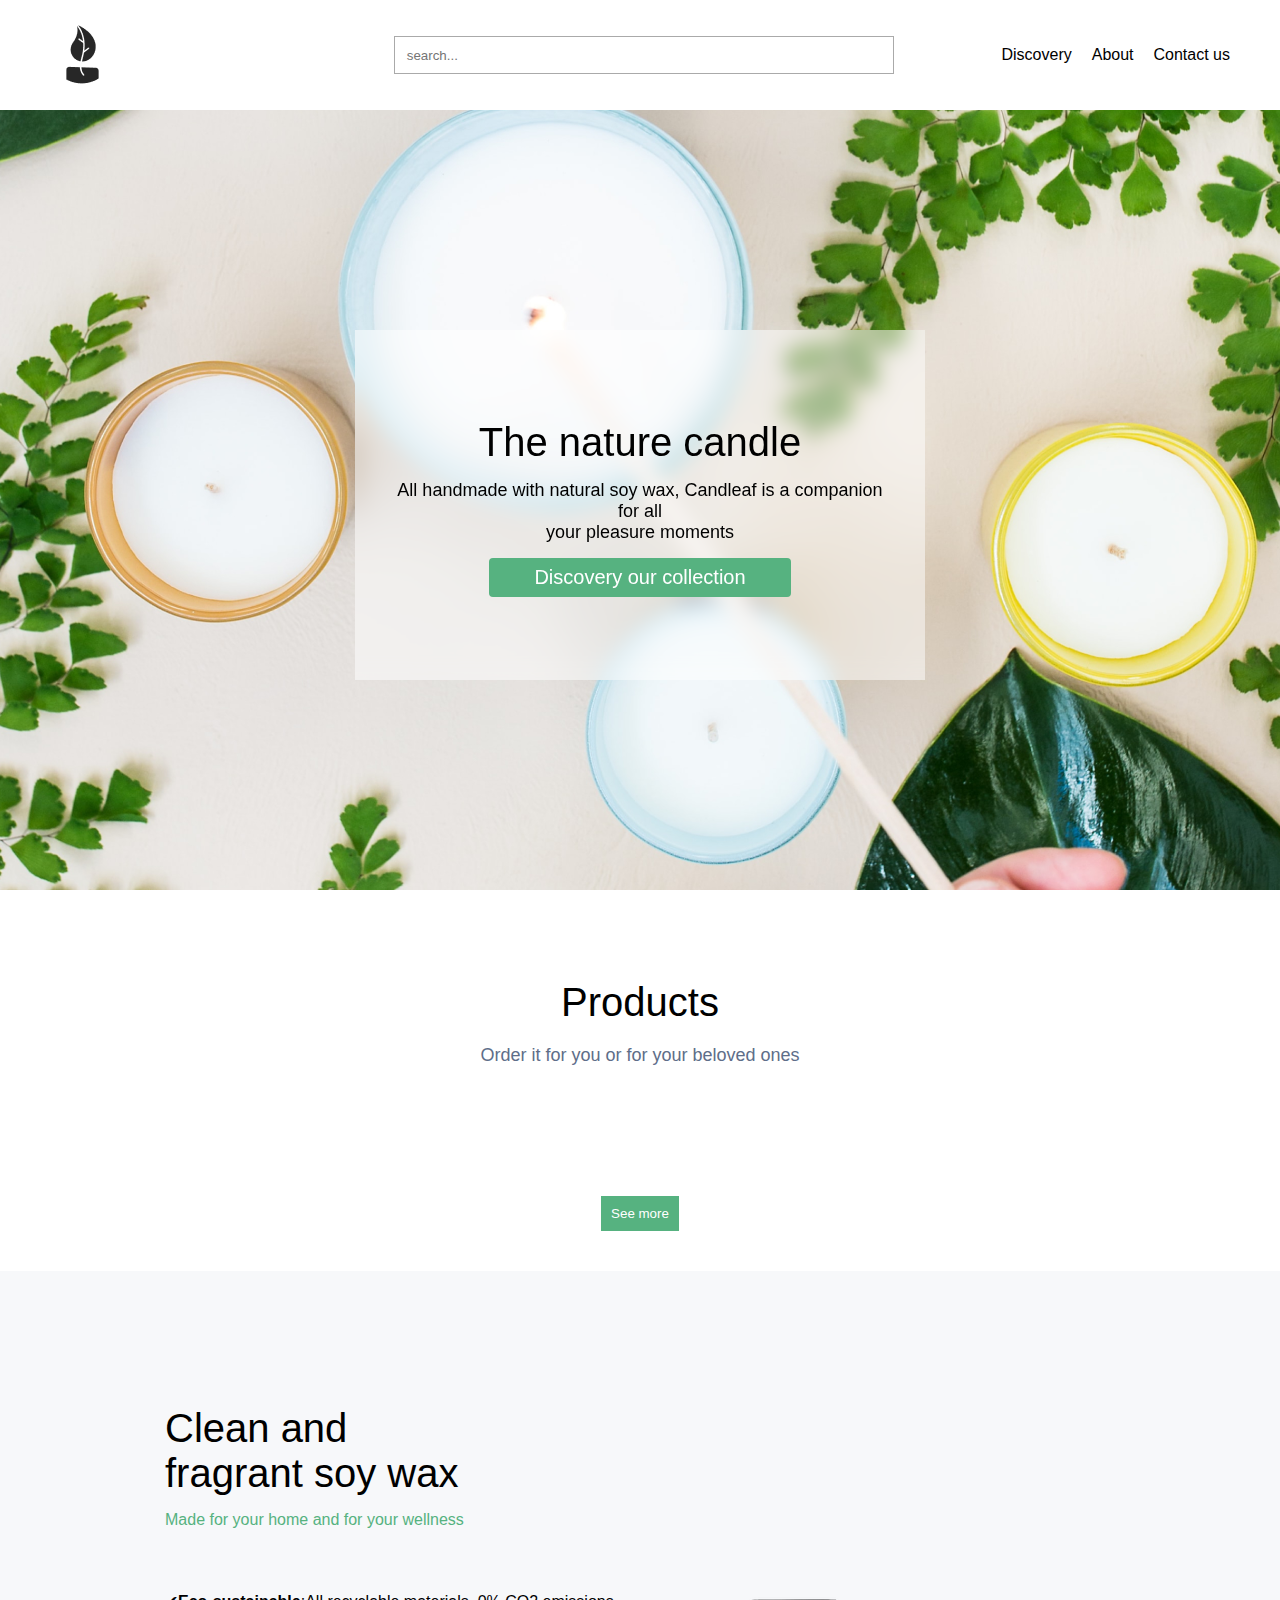
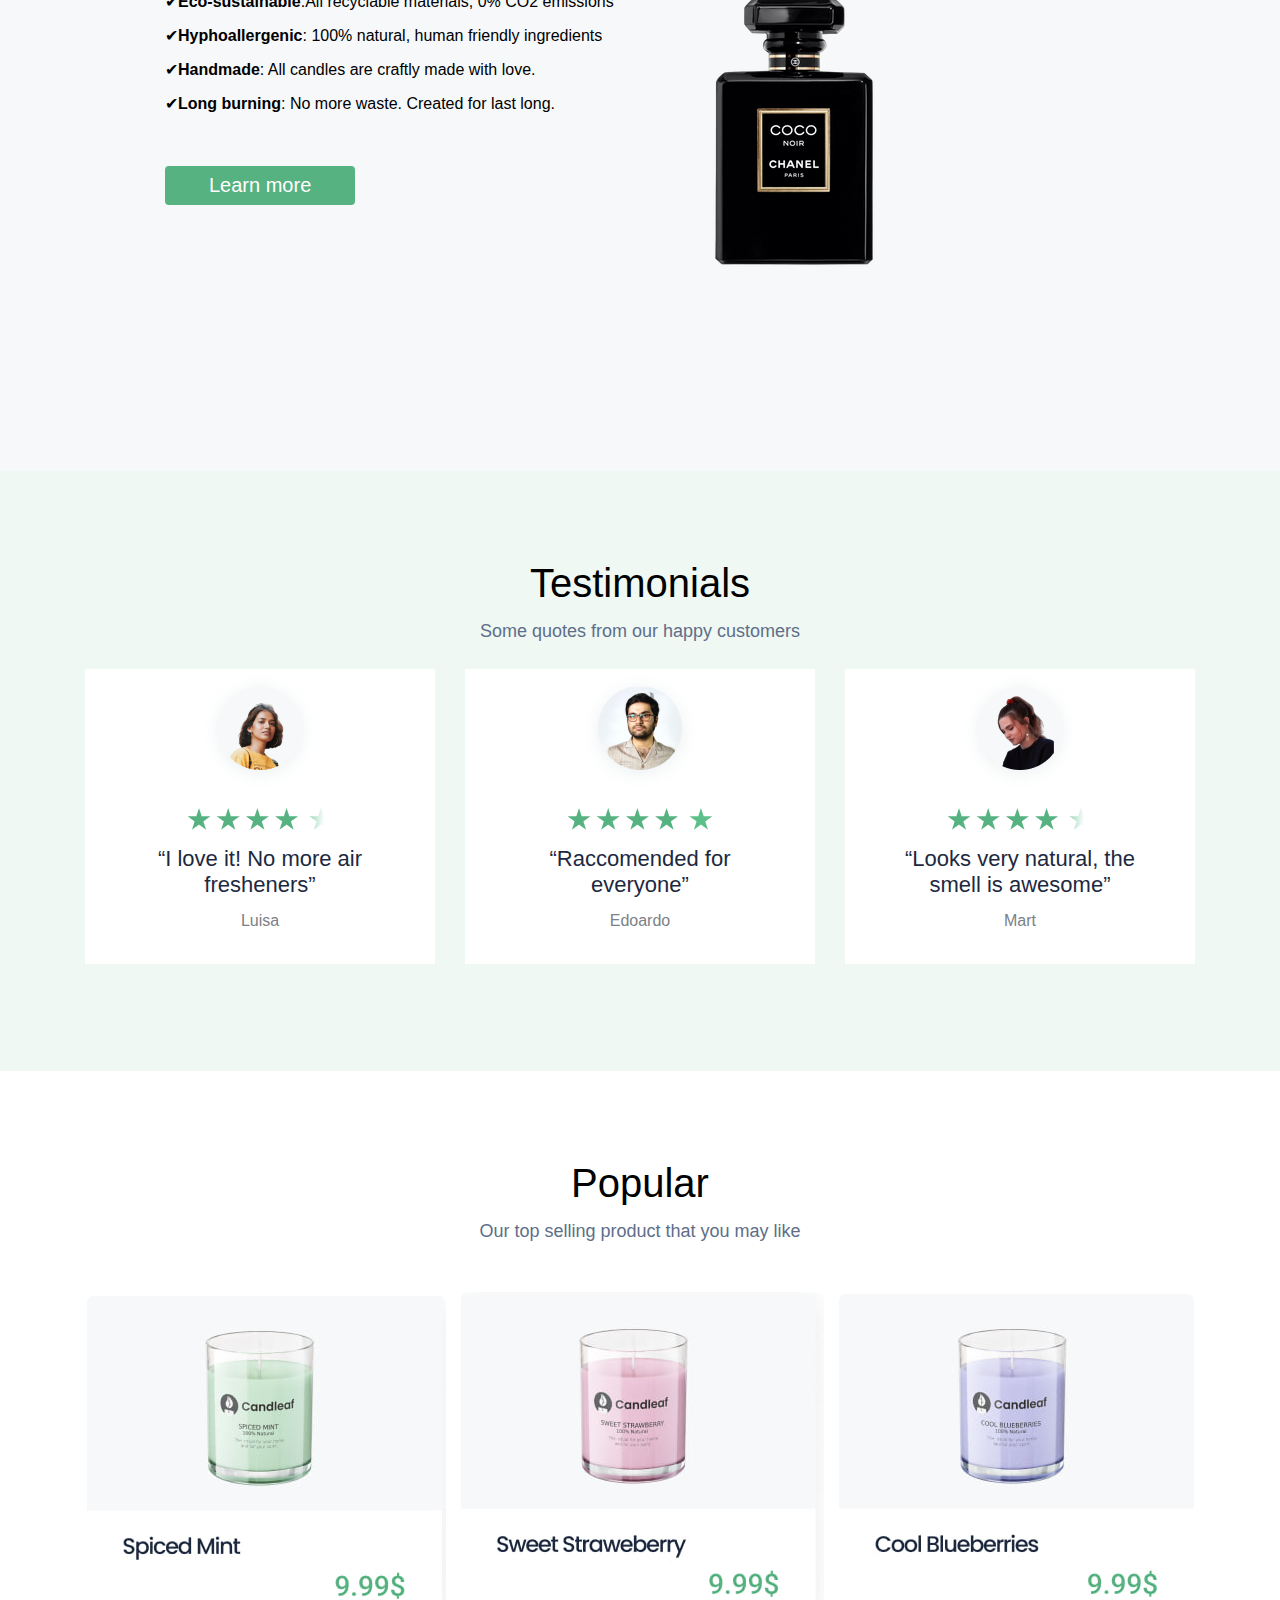
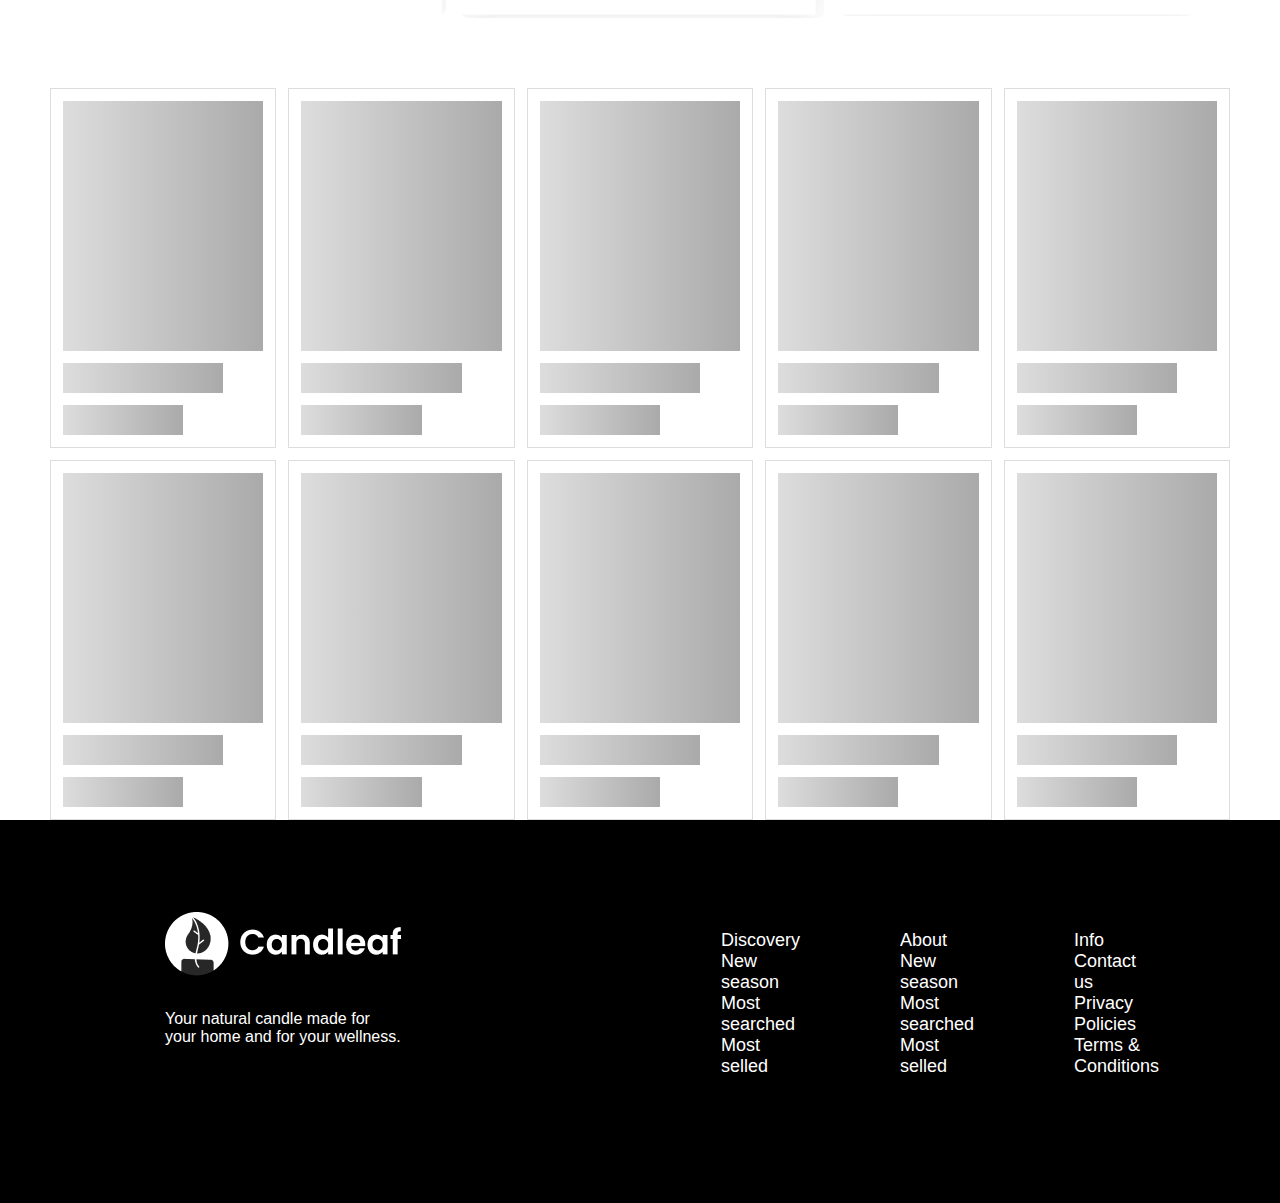
<file: index.html>
<!DOCTYPE html>
<html lang="en">
  <head>
    <meta charset="UTF-8" />
    <meta name="viewport" content="width=device-width, initial-scale=1.0" />
    <title>E-Commerce</title>
    <link rel="stylesheet" href="./css/style.css" />
  </head>
  <body>
    <header class="header">
      <h2>
        <a href="#">
          <img src="./images/logo.png" alt="" />
        </a>
      </h2>
      <div class="search">
        <input type="search" placeholder="search..." />
        <div class="search__drop"></div>
      </div>
      <ul class="header__ul">
        <li>Discovery</li>
        <li>About</li>
        <li>Contact us</li>
      </ul>
    </header>

    <section class="intro__img">
      <div class="blur">
        <div class="blur__inform">
          <div class="blur__title">The nature candle</div>
          <div class="blur__text">
            All handmade with natural soy wax, Candleaf is a companion for all
            <br />
            your pleasure moments
          </div>
          <button class="blur__btn">Discovery our collection</button>
        </div>
      </div>
    </section>

    <div class="category__loading">
      <div class="to-left"></div>
      <div class="to-left"></div>
      <div class="to-left"></div>
      <div class="to-left"></div>
      <div class="to-left"></div>
      <div class="to-left"></div>
      <div class="to-left"></div>
      <div class="to-left"></div>
      <div class="to-left"></div>
      <div class="to-left"></div>
      <div class="to-left"></div>
    </div>
    <ul class="collection"></ul>

    <div class="product">
      <h2>Products</h2>
      <div>Order it for you or for your beloved ones</div>
    </div>
    <div class="wrapper"></div>

    <button class="btn__seemore">See more</button>
    <section class="clean">
      <div class="clean__inform">
        <div class="clean__title">
          Clean and <br />
          fragrant soy wax
        </div>
        <div class="clean__text">Made for your home and for your wellness</div>
      </div>

      <div class="productInform">
        <div class="informs">
          <p>
            ✔<strong>Eco-sustainable</strong>:All recyclable materials, 0% CO2
            emissions
          </p>
          <p>
            ✔<strong>Hyphoallergenic</strong>: 100% natural, human friendly
            ingredients
          </p>
          <p>
            ✔<strong>Handmade</strong>: All candles are craftly made with love.
          </p>
          <p>
            ✔<strong>Long burning</strong>: No more waste. Created for last
            long.
          </p>
          <div>
            <button class="clean__btn">Learn more</button>
          </div>
        </div>
        <img src="./images/chanel img.png" alt="" />
      </div>
    </section>

    <section class="testimonials">
      <div class="test__title__text">
        <div class="test__title">Testimonials</div>
        <div class="test__text">Some quotes from our happy customers</div>
      </div>

      <div class="boxs">
        <div class="box">
          <img src="./images/girl.png" alt="" />
          <img src="./images/Stars1.png" alt="" />
          <div class="box__text">
            “I love it! No more air <br />
            fresheners”
          </div>
          <div class="box__name">Luisa</div>
        </div>
        <div class="box">
          <img src="./images/boy.png" alt="" />
          <img src="./images/Stars.png" alt="" />
          <div class="box__text">
            “Raccomended for <br />
            everyone”
          </div>
          <div class="box__name">Edoardo</div>
        </div>
        <div class="box">
          <img src="./images/girl2.png" alt="" />
          <img src="./images/Stars1.png" alt="" />
          <div class="box__text">
            “Looks very natural, the <br />
            smell is awesome”
          </div>
          <div class="box__name">Mart</div>
        </div>
      </div>
    </section>

    <section class="popular_sec">
      <div class="popular">
        <div class="popular__title">Popular</div>
        <div class="popular__text">
          Our top selling product that you may like
        </div>
      </div>

      <div class="popular__products">
        <img
          class="imgggg"
          src="./images/photo_2024-12-22_19-40-41.jpg"
          alt=""
        />
        <img class="imgggg" src="./images/photo01.jpg" alt="" />
        <img class="imgggg" src="./images/photo02.jpg" alt="" />
      </div>
    </section>

    <div class="loading"></div>

    <footer>
      <section class="footer">
        <div class="footer__desc">
          <a href="#">
            <img src="../images/logo.png" alt="" />
          </a>
          <div class="footer__text">
            Your natural candle made for <br />
            your home and for your wellness.
          </div>
        </div>

        <div class="footer__desc1">
          <div class="descs">
            <p class="text">Discovery</p>
            <p class="text">New season</p>
            <p class="text">Most searched</p>
            <p class="text">Most selled</p>
          </div>
          <div class="descs">
            <div class="descs">
              <p class="text">About</p>
              <p class="text">New season</p>
              <p class="text">Most searched</p>
              <p class="text">Most selled</p>
            </div>
          </div>
          <div class="descs">
            <div class="descs">
              <p class="text">Info</p>
              <p class="text">Contact us</p>
              <p class="text">Privacy Policies</p>
              <p class="text">Terms & Conditions</p>
            </div>
          </div>
        </div>
      </section>
    </footer>

    <script src="./scripts/app.js"></script>
  </body>
</html>
</file>
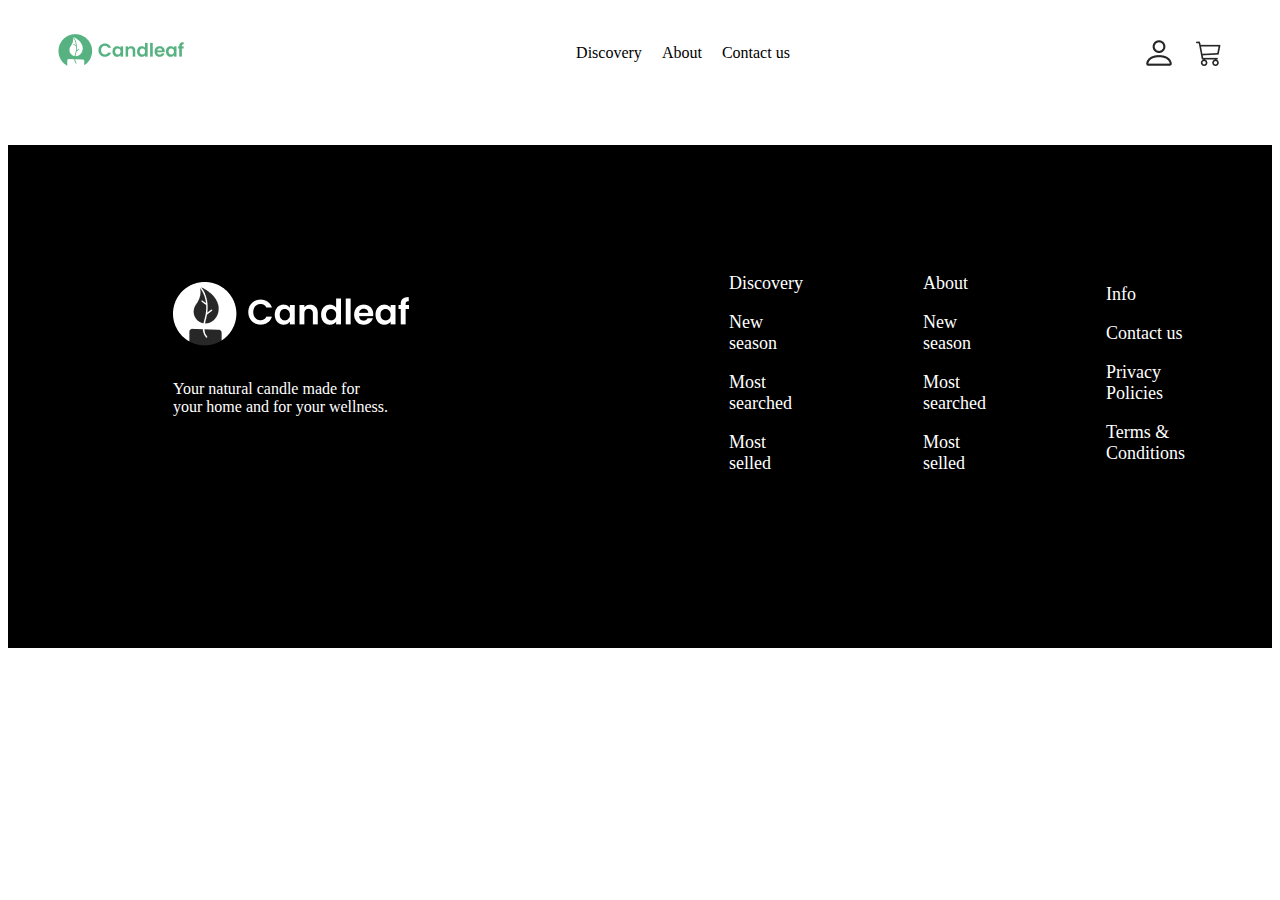
<file: pages/product.html>
<!DOCTYPE html>
<html lang="en">
  <head>
    <meta charset="UTF-8" />
    <meta name="viewport" content="width=device-width, initial-scale=1.0" />
    <title>Product</title>
    <link rel="stylesheet" href="../css/product.css" />
  </head>
  <body>
    <header class="header">
      <a href="#">
        <img src="../images/logo1.png" alt="" />
      </a>

      <ul class="header__ul">
        <li>Discovery</li>
        <li>About</li>
        <li>Contact us</li>
      </ul>
      <div class="icons">
        <img src="../images/Profile.png" alt="" />
        <img src="../images/Cart.png" alt="" />
      </div>
    </header>
    <div class="detail"></div>

    <footer>
      <section class="footer">
        <div class="footer__desc">
          <a href="#">
            <img src="../images/logo.png" alt="" />
          </a>
          <div class="footer__text">
            Your natural candle made for <br />
            your home and for your wellness.
          </div>
        </div>

        <div class="footer__desc1">
          <div class="descs">
            <p class="text">Discovery</p>
            <p class="text">New season</p>
            <p class="text">Most searched</p>
            <p class="text">Most selled</p>
          </div>
          <div class="descs">
            <div class="descs">
              <p class="text">About</p>
              <p class="text">New season</p>
              <p class="text">Most searched</p>
              <p class="text">Most selled</p>
            </div>
          </div>
          <div class="descs">
            <div class="descs">
              <p class="text">Info</p>
              <p class="text">Contact us</p>
              <p class="text">Privacy Policies</p>
              <p class="text">Terms & Conditions</p>
            </div>
          </div>
        </div>
      </section>
    </footer>
    <script src="../scripts/product.js"></script>
  </body>
</html>
</file>
<file: css/style.css>
* {
  margin: 0;
  padding: 0;
  box-sizing: border-box;
  font-family: sans-serif;
}

body {
  margin: 0;
}

.header {
  padding: 20px 50px;
  display: flex;
  align-items: center;
  justify-content: space-between;
  background: #fff;
}

.header__ul {
  display: flex;
  align-items: center;
  justify-content: center;
  gap: 20px;
  list-style: none;
}

.intro__img {
  margin: auto;
  background-image: url(../images/bg-image.png);
  object-fit: cover;
  background-position: center;
  background-size: cover;
  height: 780px;
}

.blur {
  position: absolute;
  top: 330px;
  left: 355px;
  right: 355px;
  height: 350px;
  background: rgba(255, 255, 255, 0.5);
  backdrop-filter: blur(10px);
  pointer-events: none;
}

.blur__inform {
  padding: 90px 40px;
  display: flex;
  flex-direction: column;
  align-items: center;
  justify-content: center;
  gap: 15px;
}

.blur__title {
  font-size: 40px;
  font-weight: 500;
}

.blur__text {
  font-size: 18px;
  font-weight: 400;
  text-align: center;
}

.blur__btn {
  padding: 8px 45px;
  font-size: 20px;
  font-weight: 500;
  text-align: center;
  border-radius: 4px;
  border: none;
  cursor: pointer;
  color: #fff;
  background-color: #56b280;
}

.title__price {
  padding: 26px 26px;
  background-color: #fff;
}

.price {
  padding-top: 10px;
  text-align: end;
  font-size: 20px;
  font-weight: 500;
  color: #56b280;
}

.product {
  padding-top: 90px;
  display: flex;
  flex-direction: column;
  align-items: center;
  justify-content: center;
  gap: 20px;
}

.product h2 {
  font-size: 40px;
  font-weight: 500;
}

.product div {
  font-size: 18px;
  font-weight: 500;
  color: #5e6e89;
}

.clean {
  padding-top: 135px;
  padding-left: 165px;
  height: 800px;
  background-color: #f7f8fa;
}

.clean__title {
  padding-bottom: 15px;
  font-size: 40px;
  font-weight: 500;
}

.clean__text {
  padding-bottom: 15px;
  font-size: 16px;
  font-weight: 400;
  color: #56b280;
}

.productInform {
  padding-top: 38px;
  display: flex;
  align-items: center;
  gap: 30px;
}

.informs {
  padding-bottom: 68px;
  display: flex;
  flex-direction: column;
  gap: 15px;
}

.clean__btn {
  font-size: 20px;
  font-weight: 500;
  border-radius: 4px;
  padding: 8px 44px;
  background-color: #56b280;
  color: #fff;
  border: none;
  margin-top: 38px;
}

.testimonials {
  height: 600px;
  background-color: #eff8f3;
}

.test__title__text {
  padding-top: 90px;
  display: flex;
  flex-direction: column;
  align-items: center;
  gap: 15px;
}

.test__title {
  font-size: 40px;
  font-weight: 500;
}

.test__text {
  color: #5e6e89;
  font-size: 18px;
  font-weight: 500;
}

.boxs {
  padding-top: 27px;
  display: flex;
  align-items: center;
  justify-content: center;
  gap: 30px;
}

.box {
  width: 100%;
  max-width: 350px;
  height: 295px;
  background-color: #fff;
  display: flex;
  flex-direction: column;
  align-items: center;
  gap: 14px;
}

.box__text {
  text-align: center;
  color: #1d293f;
  font-size: 22px;
  font-weight: 500;
}

.box__name {
  color: #7c8087;
  font-family: 18px;
  font-weight: 400;
}

.popular_sec {
  padding-top: 90px;
}

.popular {
  display: flex;
  flex-direction: column;
  align-items: center;
  gap: 15px;
}

.popular__title {
  font-size: 40px;
  font-weight: 500;
}

.popular__text {
  color: #5e6e89;
  font-size: 18px;
  font-weight: 500;
  padding-bottom: 50px;
}

.popular__products {
  display: flex;
  align-items: center;
  justify-content: center;
  gap: 15px;
  padding-bottom: 70px;
}

.imgggg {
  border-radius: 7px;
}

.search {
  border: 1px solid #aaa;
  max-width: 500px;
  width: 100%;
  height: 38px;
  display: flex;
  position: relative;
}
.search input {
  flex: 1;
  border: none;
  outline: none;
  text-indent: 12px;
}
.search button {
  border: none;
}

.search__drop {
  position: absolute;
  top: calc(100% + 5px);
  left: 0;
  width: 100%;
  background: #f7f7f7;
  box-shadow: 5px 5px 15px #0002;
  display: none;
  padding: 16px;
}
.search__item {
  display: flex;
  align-items: center;
  gap: 12px;
  padding: 12px 0;
  border-bottom: 1px solid #ddd;
  cursor: pointer;
}
.search__item:hover {
  background: #eee;
}
.search__item img {
  width: 50px;
  height: 50px;
  object-fit: contain;
}
.search__item:last-child {
  border-bottom: none;
}

/* .category__loading {
  display: flex;
  gap: 10px;
  padding: 10px 50px;
}
.category__loading > div {
  width: 150px;
  height: 32px;
  border-radius: 6px;
} */
/* .collection {
  padding: 10px 50px;
  list-style: none;
  display: flex;
  gap: 10px;
  overflow: auto;
}
.collection::-webkit-scrollbar {
  height: 0;
} */
.item {
  background: #ddd;
  padding: 6px 20px;
  border-radius: 6px;
  cursor: pointer;
  user-select: none;
  white-space: nowrap;
  text-transform: capitalize;
}
.item.active {
  background: #222;
  color: #fff;
}

.wrapper {
  margin-top: 90px;
  padding: 0 50px;
  display: grid;
  grid-template-columns: repeat(5, 1fr);
  grid-gap: 12px;
  flex-wrap: wrap;
}
.card {
  background-color: #f7f8fa;
  /* border: solid #ddd; */
  padding: 12px;
}
.card img {
  width: 100%;
  height: 250px;
  object-fit: contain;
}
.card button {
  padding: 8px;
  background: dodgerblue;
  color: #fff;
  border: none;
}

.loading {
  display: grid;
  grid-template-columns: repeat(5, 1fr);
  padding: 0 50px;
  grid-gap: 12px;
}
.loading__item {
  border: 1px solid #ddd;
  padding: 12px;
}
.loading__image {
  width: 100%;
  height: 250px;
  background: #ddd;
}
.loading__title {
  width: 80%;
  height: 30px;
  margin-top: 12px;
  background: #ddd;
}
.loading__title:last-child {
  width: 60%;
}
.to-left {
  background: linear-gradient(90deg, #ddd, #aaa, #ddd);
  background-size: 200%;
  animation: toLeft 1s linear infinite;
}
@keyframes toLeft {
  to {
    background-position: 200%;
  }
}

.lds-dual-ring,
.lds-dual-ring:after {
  box-sizing: border-box;
}
.lds-dual-ring {
  display: inline-block;
  width: 80px;
  height: 80px;
}
.lds-dual-ring:after {
  content: " ";
  display: block;
  width: 64px;
  height: 64px;
  margin: 8px;
  border-radius: 50%;
  border: 6.4px solid currentColor;
  border-color: currentColor transparent currentColor transparent;
  animation: lds-dual-ring 1.2s linear infinite;
}
@keyframes lds-dual-ring {
  0% {
    transform: rotate(0deg);
  }
  100% {
    transform: rotate(360deg);
  }
}

.btn__seemore {
  display: block;
  margin: 40px auto;
  padding: 10px;
  background: #56b280;
  border: none;
  color: #fff;
  cursor: pointer;
}
.btn__seemore:disabled {
  opacity: 0.6;
  cursor: default;
}
.btn__seemore:active {
  transform: scale(0.95);
}
.btn__seemore:disabled:active {
  transform: scale(1);
}

footer {
  padding: 60px 165px;
  background-color: black;
  height: 383px;
  color: #fff;
}

.footer {
  display: flex;
  align-items: center;
  gap: 320px;
}

.footer__desc1 {
  display: flex;
  align-items: center;
  gap: 100px;
  padding-top: 50px;
}

.footer__text {
  padding-top: 30px;
  font-size: 16px;
  font-weight: 400;
}

.text {
  font-size: 18px;
  font-weight: 500;
  transition: 0.3s;
}

.text:hover {
  color: #56b280;
}
</file>
<file: css/product.css>
.detail {
  display: flex;
  padding-left: 165px;
  padding-top: 47px;
  gap: 50px;
}

.desc {
  width: 100%;
  max-width: 450px;
  font-size: 20px;
  font-weight: 400;
}

.price {
  font-size: 25px;
  font-weight: 600;
  color: #56b280;
}

.product__btn {
  padding: 10px 35px;
  font-size: 18px;
  cursor: pointer;
  border: none;
  border-radius: 4px;
  transition: 0.3s;
  color: #56b280;
  border: 1px solid #56b280;
  background-color: #fff;
}

.product__btn:hover {
  color: white;
  background-color: #56b280;
}

.detail img {
  width: 100%;
  max-width: 530px;
  height: 396px;
  background-color: #f7f8fa;
  padding: 16px 7px;
}

.header {
  padding: 20px 50px;
  display: flex;
  align-items: center;
  justify-content: space-between;
  background: #fff;
}

.header__ul {
  display: flex;
  align-items: center;
  justify-content: center;
  gap: 20px;
  list-style: none;
  font-size: 16px;
  font-weight: 500;
}

.icons {
  display: flex;
  align-items: center;
  gap: 20px;
}

.btn__price {
  display: flex;
  align-items: center;
  gap: 150px;
}

.free {
  text-align: center;
  padding-top: 30px;
  color: #56b280;
  font-size: 22px;
  font-weight: 500;
  padding-bottom: 114px;
}

footer {
  padding: 60px 165px;
  background-color: black;
  height: 383px;
  color: #fff;
}

.footer {
  display: flex;
  align-items: center;
  gap: 320px;
}

.footer__desc1 {
  display: flex;
  align-items: center;
  gap: 120px;
  padding-top: 50px;
}

.footer__text {
  padding-top: 30px;
  font-size: 16px;
  font-weight: 400;
}

.text {
  font-size: 18px;
  font-weight: 500;
  transition: 0.3s;
}

.text:hover {
  color: #56b280;
}
</file>
